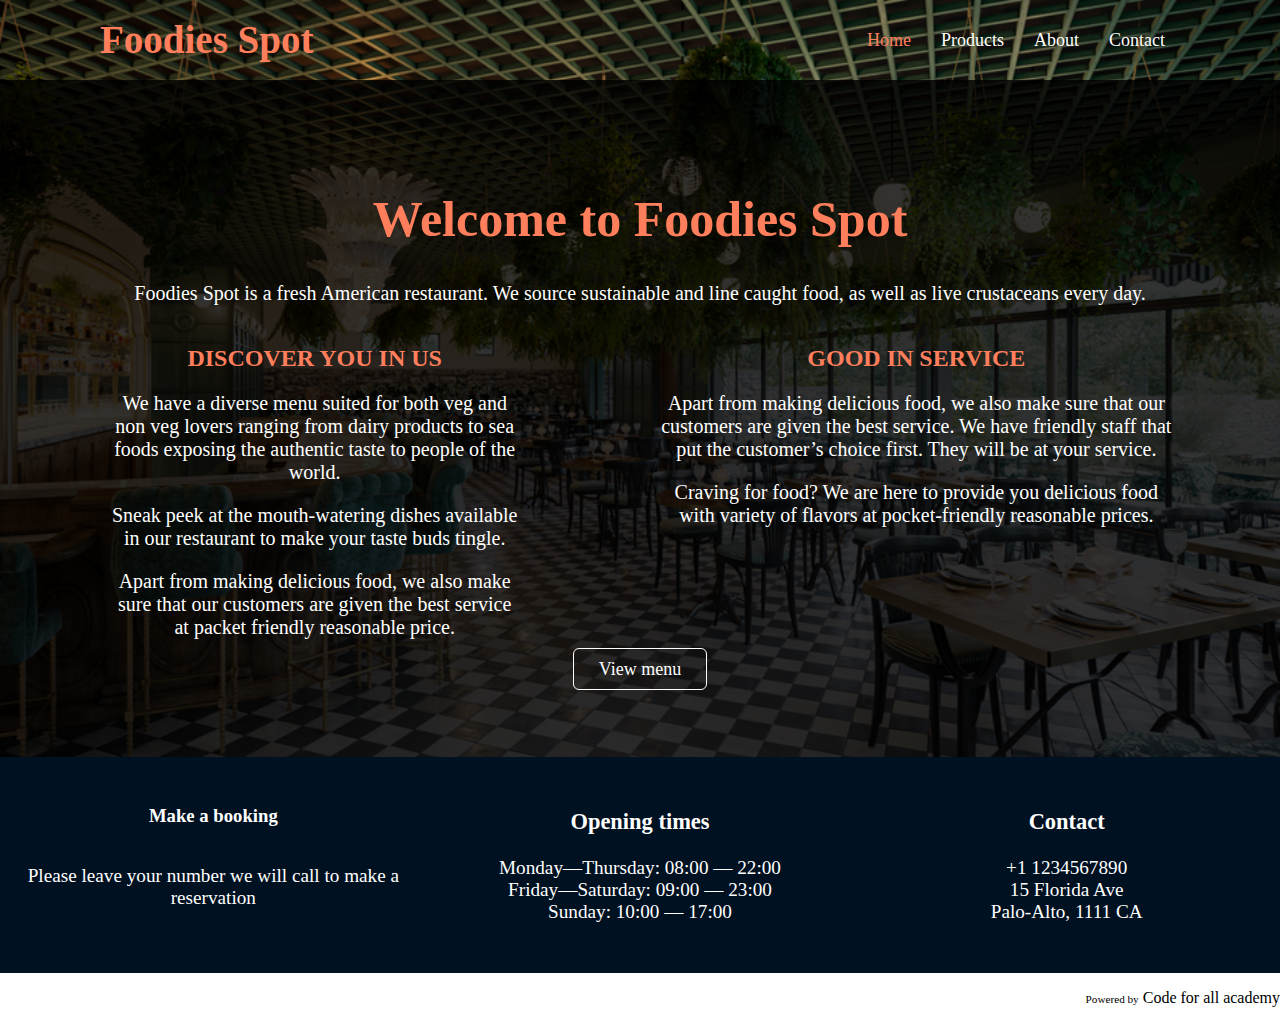
<file: index.html>
<!DOCTYPE html>
<html>

<head>
    <title>Restaurant - Home</title>
    <link rel="preconnect" href="https://fonts.googleapis.com">
    <link rel="preconnect" href="https://fonts.gstatic.com" crossorigin>
    <link href="https://fonts.googleapis.com/css2?family=Nunito:wght@200&display=swap" rel="stylesheet">
    <link rel="stylesheet" href="styles/index.css">
</head>

<body>
    <div class="t-wrapper">
        <div class="t-content">
            <div class="t-header">
                <nav>
                    <div class="logo">
                        <a href="index.html">Foodies Spot</a>
                    </div>
                    <ul>
                        <li><a href="index.html" class="active">Home</a></li>
                        <li><a href="products.html">Products</a></li>
                        <li><a href="about.html">About</a></li>
                        <li><a href="contact.html">Contact</a></li>
                    </ul>
                </nav>
            </div>
            <div class="t-overlay">
                <div class="t-body">
                    <h1>Welcome to Foodies Spot</h1>
                    <p>Foodies Spot is a fresh American restaurant. We source sustainable and line caught food, as
                        well as live crustaceans every day.
                    </p>
                    <div class="quote">
                        <div>
                            <h2>DISCOVER YOU IN US</h2>
                            <p>We have a diverse menu suited for both veg and non veg lovers ranging from dairy
                                products to
                                sea foods exposing the authentic taste to people of the world.</p>
                            <p>Sneak peek at the mouth-watering dishes available in our restaurant to make your
                                taste buds
                                tingle.</p>
                            <p> Apart from making delicious food, we also make sure that our customers are given the
                                best
                                service at packet friendly reasonable price.
                            </p>
                        </div>
                        <div>
                            <h2>GOOD IN SERVICE</h2>
                            <p>Apart from making delicious food, we also make sure that our customers are given the best
                                service. We have friendly staff that put the customer’s choice first. They will be at
                                your service.
                            </p>
                            <p>Craving for food? We are here to provide you delicious food with variety of flavors at
                                pocket-friendly reasonable prices.
                            </p>
                        </div>
                    </div>
                    <a href="products.html" class="button">View menu</a>
                    
                </div>
            </div>
            
        </div>
        <div class="footer">
            <div class="flex-column-form">
                <h3>
                    Make a booking
                </h3>
                <div class="form-group">
                    <p>
                        Please leave your number we will
                        call to make a reservation
                    </p>
                </div>
            </div>
            <div class="opening-time">
                <h3>
                    Opening times
                </h3>

                <p>
                    <span>Monday—Thursday: 08:00 — 22:00</span>
                    <span>Friday—Saturday: 09:00 — 23:00 </span>
                    <span>Sunday: 10:00 — 17:00</span>
                </p>

            </div>
            <div class="contact-address">
                <h3>
                    Contact
                </h3>

                <p>
                    <span>+1 1234567890</span>
                    <span>15 Florida Ave</span>
                    <span>Palo-Alto, 1111 CA</span>
                </p>

            </div>
        </div>
        <div class="powered-by">
            <p class=""><span>Powered by</span> Code for all academy</p>
        </div>
    </div>    
</body>

</html>
</file>
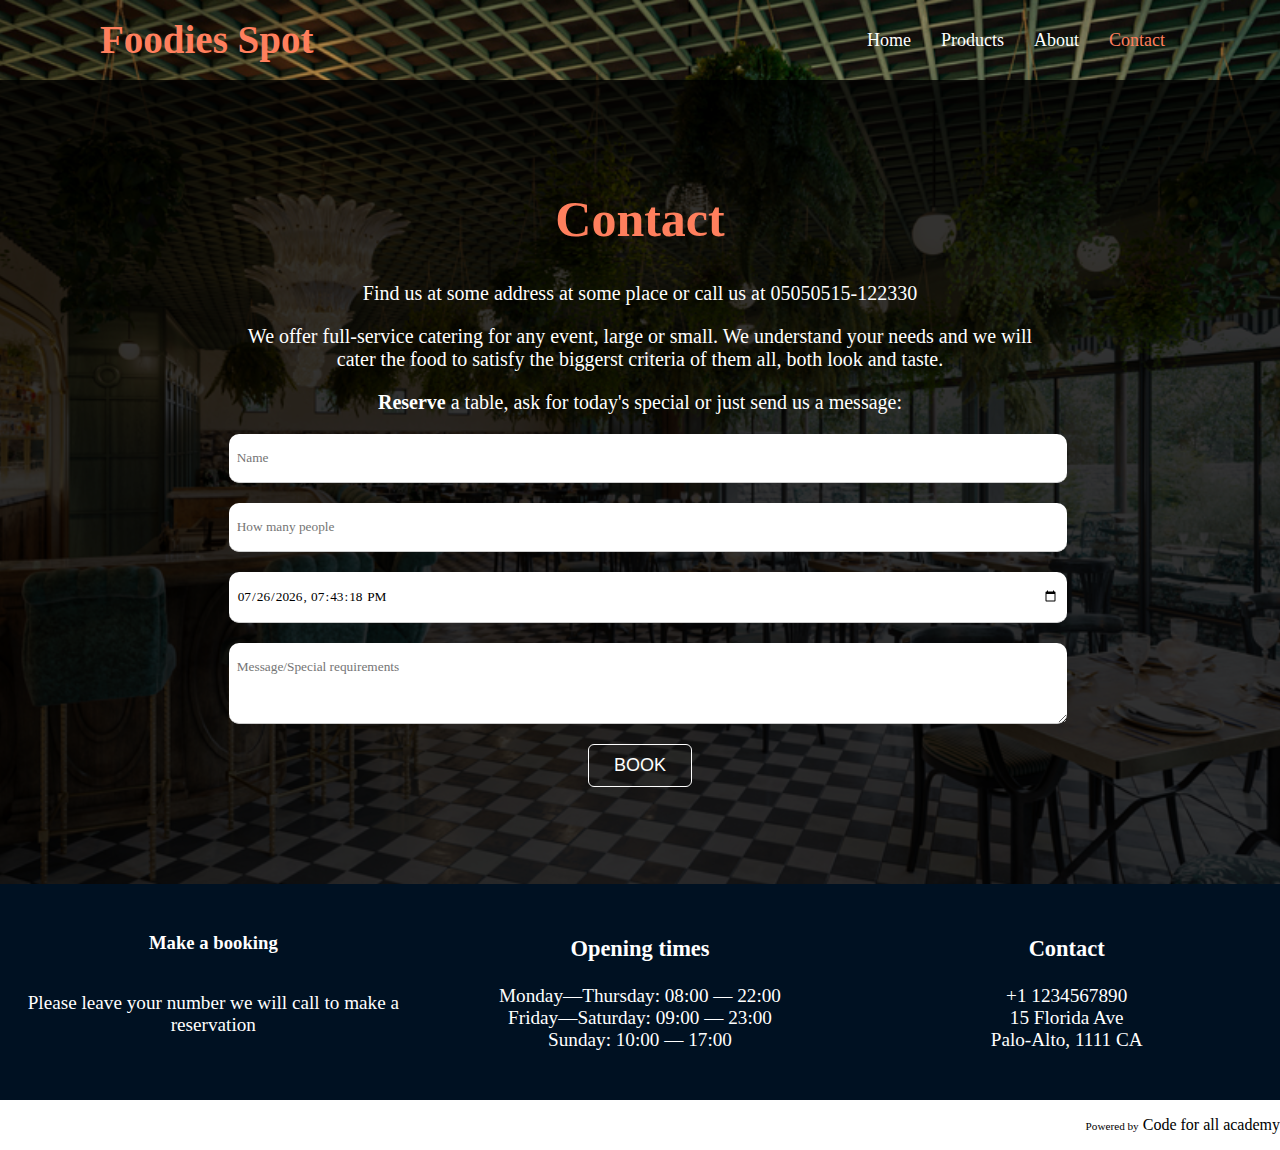
<file: contact.html>
<!DOCTYPE html>
<html>

<head>
    <title>Restaurant - Contact</title>
    <link rel="preconnect" href="https://fonts.googleapis.com">
    <link rel="preconnect" href="https://fonts.gstatic.com" crossorigin>
    <link href="https://fonts.googleapis.com/css2?family=Nunito:wght@200&display=swap" rel="stylesheet">
    <link rel="stylesheet" href="styles/index.css">
    <script src="https://smtpjs.com/v3/smtp.js"></script>
    <script src="scripts/index.js"></script>
</head>

<body>
    <div class="t-wrapper">
        <div class="t-content">
            <div class="t-header">
                <nav>
                    <div class="logo">
                        <a href="index.html">Foodies Spot</a>
                    </div>
                    <ul>
                        <li><a href="index.html">Home</a></li>
                        <li><a href="products.html">Products</a></li>
                        <li><a href="about.html">About</a></li>
                        <li><a href="contact.html" class="active">Contact</a></li>
                    </ul>
                </nav>
            </div>
            <div class="t-overlay">
                <div class="t-body">
                    <h1>Contact</h1>

                    <!-- <img id="contact" src="map.jpg" class="t-contact-image w3-greyscale" alt="Map" style="width:100%"> -->
                    <div class="t-contact-container">
                        <p>Find us at some address at some place or call us at 05050515-122330</p>
                        <p>We offer full-service catering for any event, large or small. We understand your needs and we will cater the food
                            to satisfy the biggerst criteria of them all, both look and taste.</p>
                        <p class=""><b>Reserve</b> a table, ask for today's special or just send us a message:</p>
                        <form onsubmit="contact();return false">
                            <p><input class="t-contact-input" type="text" id="userName" name="Name" placeholder="Name" required></p>
                            <p><input class="t-contact-input" type="number" id="peopleCount" name="People" placeholder="How many people"
                                    required></p>
                            <p><input class="t-contact-input" type="datetime-local" id="bookingDate" name="date" placeholder="Date and time"
                                    required></p>
                            <p><textarea class="t-contact-input" type="text" id="requirements" name="Message" rows="3"
                                    placeholder="Message/Special requirements" required></textarea></p>
                            <p><button type="submit" class="button">BOOK</button></p>
                        </form>
                    </div> 
                </div>
            </div>
            
        </div>
        <div class="footer">
            <div class="flex-column-form">
                <h3>
                    Make a booking
                </h3>
                <div class="form-group">
                    <p>
                        Please leave your number we will
                        call to make a reservation
                    </p>
                </div>
            </div>
            <div class="opening-time">
                <h3>
                    Opening times
                </h3>

                <p>
                    <span>Monday—Thursday: 08:00 — 22:00</span>
                    <span>Friday—Saturday: 09:00 — 23:00 </span>
                    <span>Sunday: 10:00 — 17:00</span>
                </p>

            </div>
            <div class="contact-address">
                <h3>
                    Contact
                </h3>

                <p>
                    <span>+1 1234567890</span>
                    <span>15 Florida Ave</span>
                    <span>Palo-Alto, 1111 CA</span>
                </p>

            </div>
        </div>
        <div class="powered-by">
            <p class=""><span>Powered by</span> Code for all academy</p>
        </div>
    </div>    
</body>

</html>
</file>
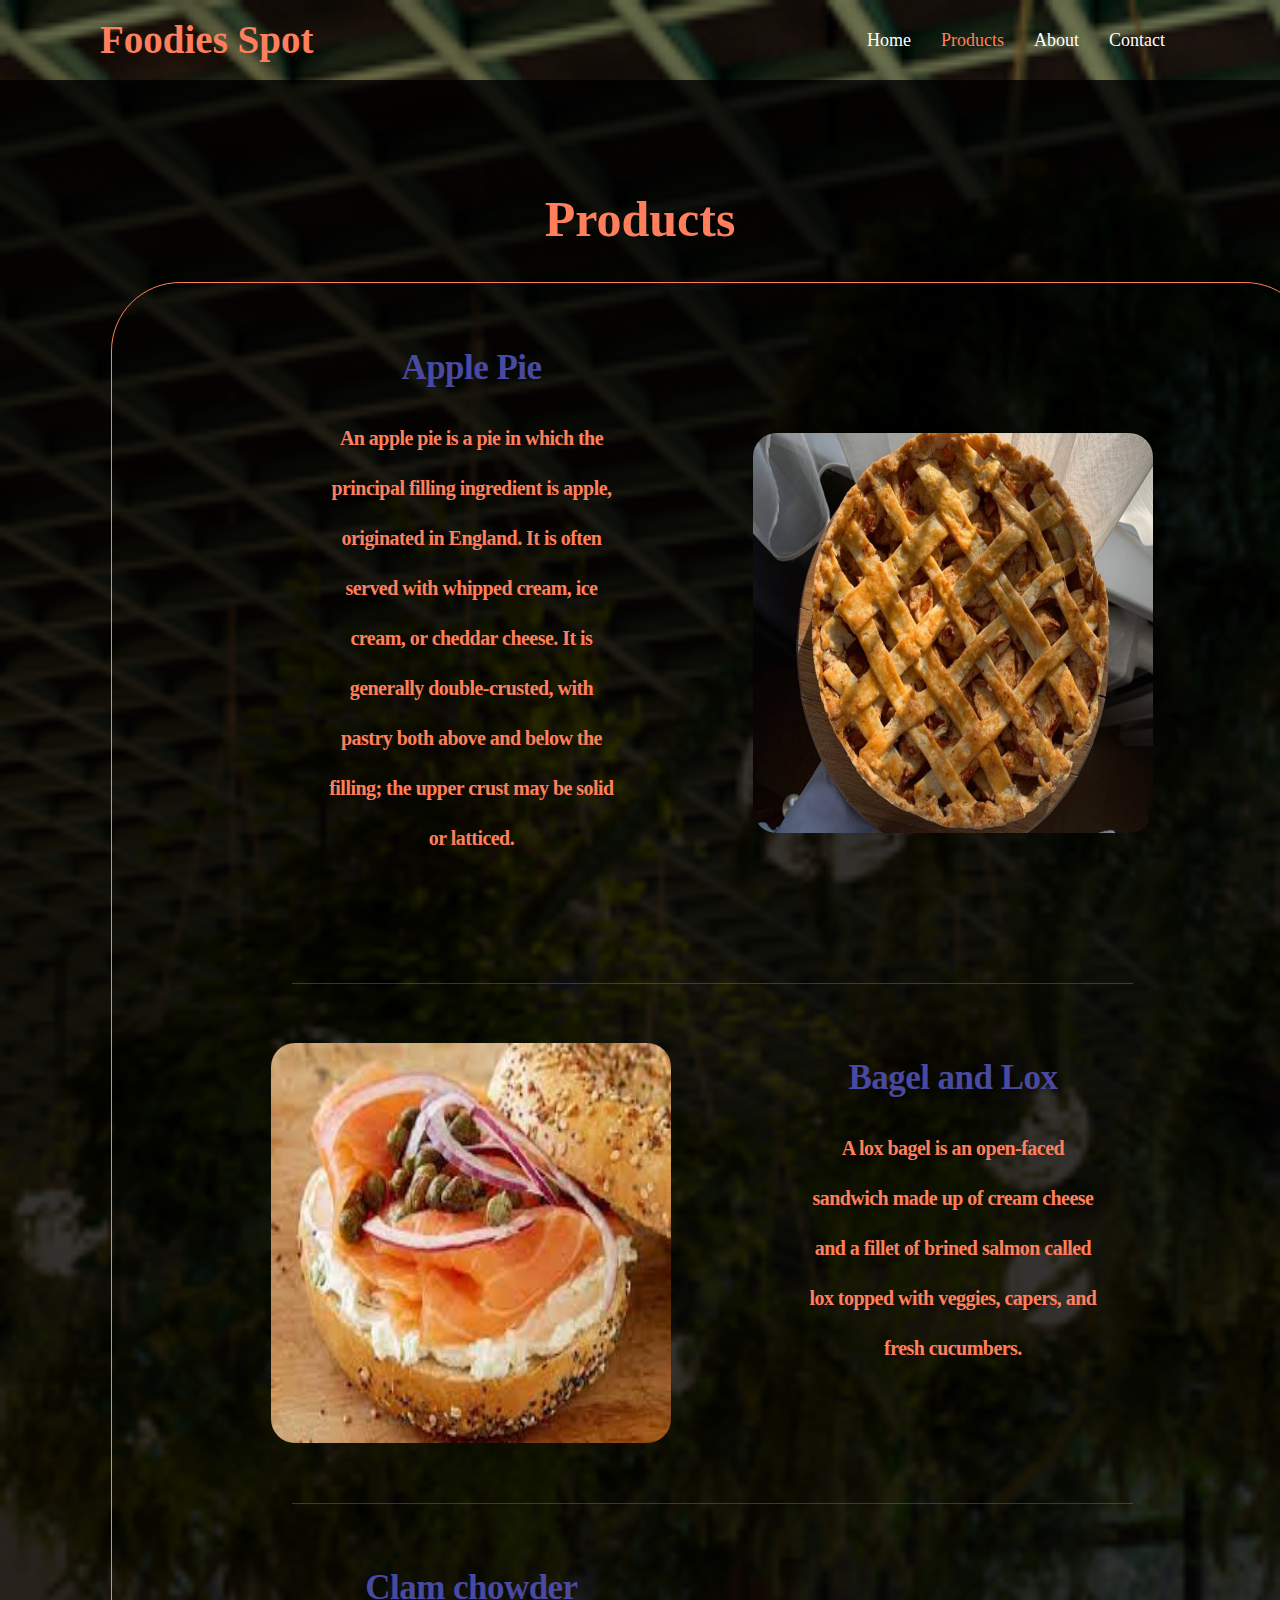
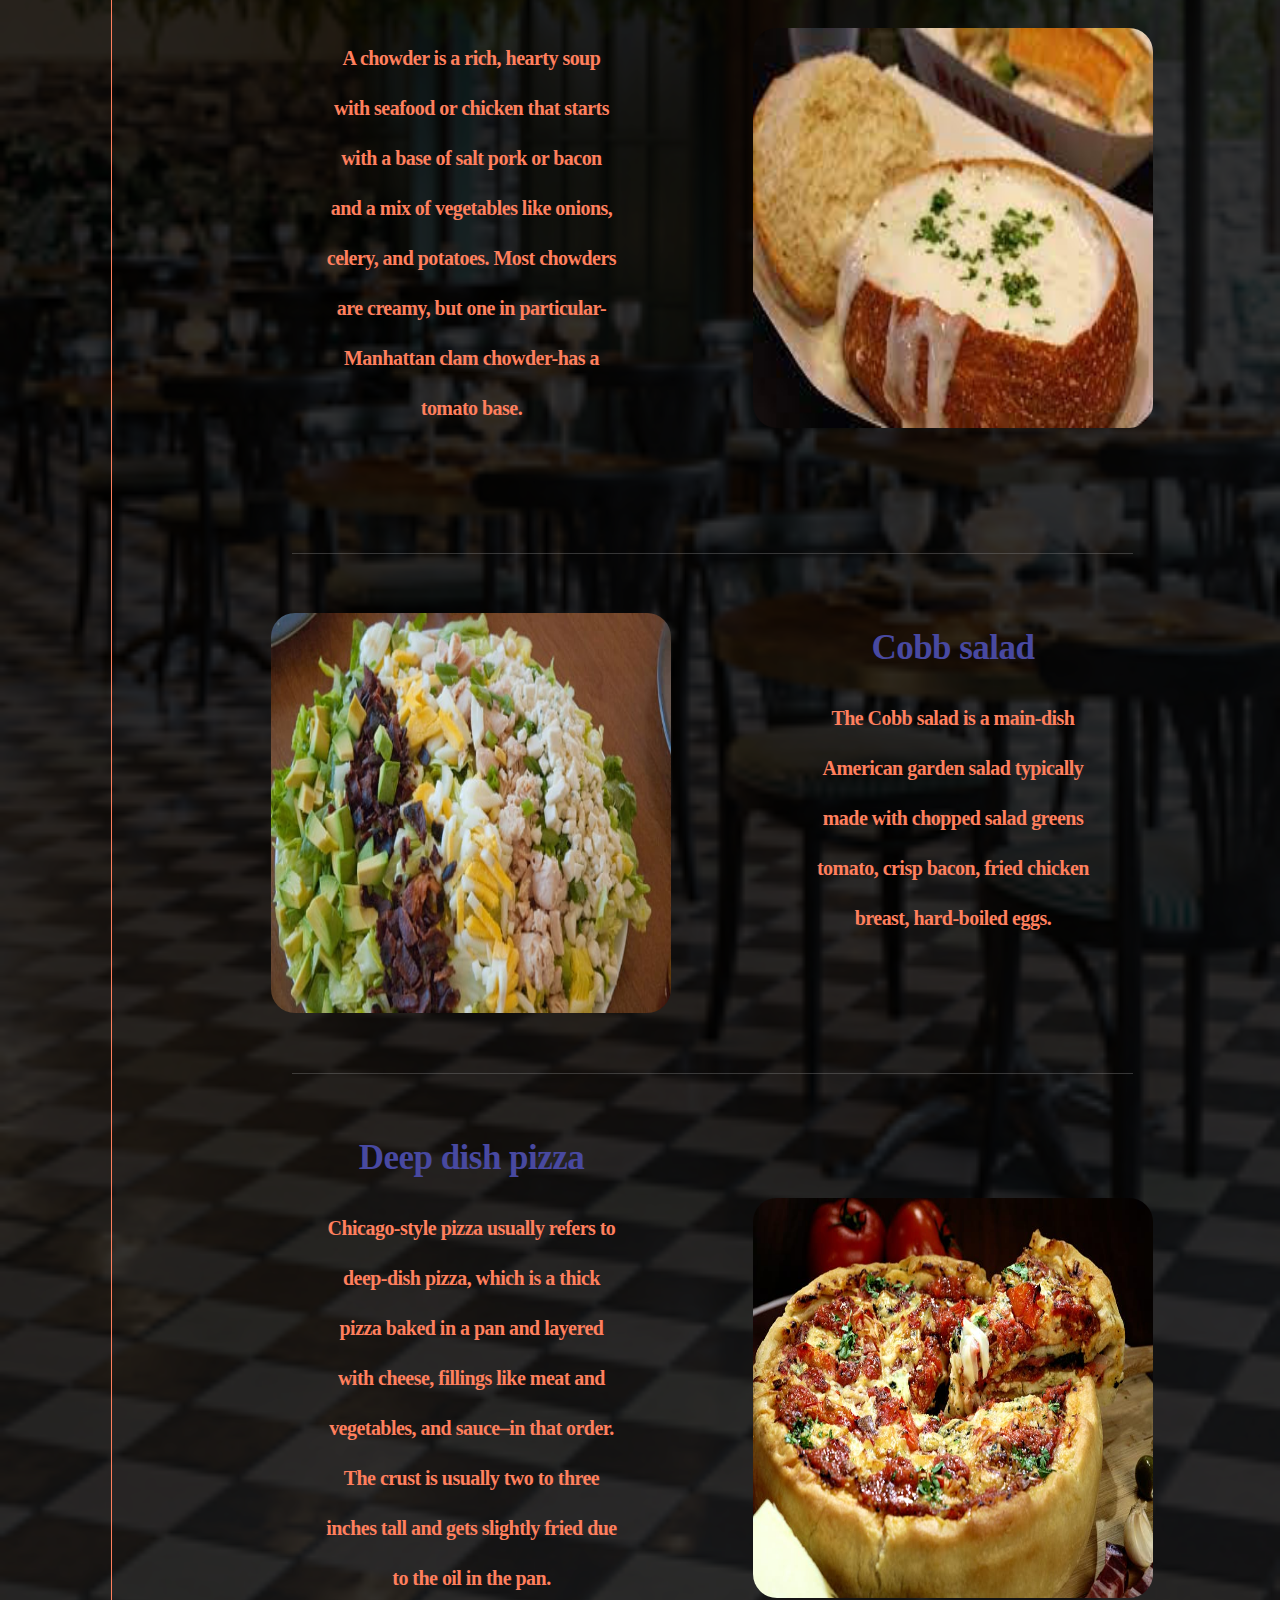
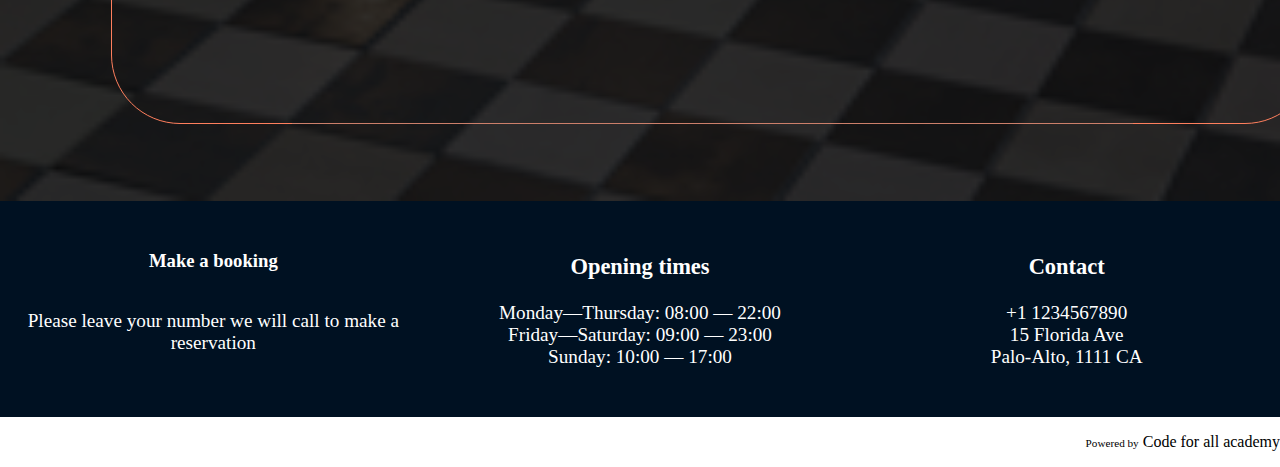
<file: products.html>
<!DOCTYPE html>
<html>

<head>
    <title>Restaurant - Products</title>
    <link rel="preconnect" href="https://fonts.googleapis.com">
    <link rel="preconnect" href="https://fonts.gstatic.com" crossorigin>
    <link href="https://fonts.googleapis.com/css2?family=Nunito:wght@200&display=swap" rel="stylesheet">
    <link rel="stylesheet" href="styles/index.css">
</head>

<body>
    <div class="t-wrapper">
        <div class="t-content">
            <div class="t-header">
                <nav>
                    <div class="logo">
                        <a href="index.html">Foodies Spot</a>
                    </div>
                    <ul>
                        <li><a href="index.html">Home</a></li>
                        <li><a href="products.html" class="active">Products</a></li>
                        <li><a href="about.html">About</a></li>
                        <li><a href="contact.html">Contact</a></li>
                    </ul>
                </nav>
            </div>
            <div class="t-overlay">
                <div class="t-body">
                    <h1>Products</h1>
                    <div class="productWrapper">
                        <div class="product odd">
                            <div class="productHeading">
                                <strong>Apple Pie</strong>
                                <p>An apple pie is a pie in which the principal filling ingredient is apple,
                                    originated in England. It is often served with whipped cream, ice cream, or
                                    cheddar
                                    cheese. It is generally double-crusted, with pastry both above and below the
                                    filling; the
                                    upper crust may be solid or latticed.
                                </p>
                            </div>
                            <div class="productImgDiv">
                                <img class="productImg" src="images/apple pie.jpg" alt="1" />
                            </div>
                        </div>
                        <div class="divider"></div>
                        <div class="product even">
                            <div class="productHeading">
                                <strong>Bagel and Lox</strong>
                                <p>A lox bagel is an open-faced sandwich made up of cream cheese and a fillet of
                                    brined salmon called lox topped with veggies, capers, and fresh cucumbers.</p>
                            </div>
                            <div class="productImgDiv">
                                <img class="productImg" src="images/food5.jpg" alt="1" />
                            </div>
                        </div>
                        <div class="divider"></div>
                        <div class="product odd">
                            <div class="productHeading">
                                <strong>Clam chowder</strong>
                                <p>A chowder is a rich, hearty soup with seafood or chicken that starts
                                    with a base of salt pork or bacon and a mix of vegetables like onions, celery,
                                    and potatoes. Most chowders are creamy, but one in particular-Manhattan
                                    clam chowder-has a tomato base.
                                </p>
                            </div>
                            <div class="productImgDiv">
                                <img class="productImg" src="images/food6.jpg" alt="1" />
                            </div>
                        </div>
                        <div class="divider"></div>
                        <div class="product even">
                            <div class="productHeading">
                                <strong>Cobb salad</strong>
                                <p>The Cobb salad is a main-dish American garden salad typically made with
                                    chopped salad greens tomato, crisp bacon, fried chicken breast, hard-boiled
                                    eggs.</p>
                            </div>
                            <div class="productImgDiv">
                                <img class="productImg" src="images/cobb salad.jpg" alt="1" />
                            </div>
                        </div>
                        <div class="divider"></div>
                        <div class="product odd">
                            <div class="productHeading">
                                <strong>Deep dish pizza</strong>
                                <p>Chicago-style pizza usually refers to deep-dish pizza, which is a thick pizza
                                    baked in a pan and layered with cheese, fillings like meat and
                                    vegetables, and sauce–in that order. The crust is usually two to three inches
                                    tall and gets slightly fried due to the oil in the pan.
                                </p>
                            </div>
                            <div class="productImgDiv">
                                <img class="productImg" src="images/deep dish pizza.jpg" alt="1" />
                            </div>
                        </div>
                        <div class="divider"></div>
                    </div>
                </div>
            </div>

        </div>
        <div class="footer">
            <div class="flex-column-form">
                <h3>
                    Make a booking
                </h3>
                <div class="form-group">
                    <p>
                        Please leave your number we will
                        call to make a reservation
                    </p>
                </div>
            </div>
            <div class="opening-time">
                <h3>
                    Opening times
                </h3>

                <p>
                    <span>Monday—Thursday: 08:00 — 22:00</span>
                    <span>Friday—Saturday: 09:00 — 23:00 </span>
                    <span>Sunday: 10:00 — 17:00</span>
                </p>

            </div>
            <div class="contact-address">
                <h3>
                    Contact
                </h3>

                <p>
                    <span>+1 1234567890</span>
                    <span>15 Florida Ave</span>
                    <span>Palo-Alto, 1111 CA</span>
                </p>

            </div>
        </div>
        <div class="powered-by">
            <p class=""><span>Powered by</span> Code for all academy</p>
        </div>
    </div>
</body>

</html>
</file>
<file: styles/index.css>
body{
    margin: 0;
    padding: 0;
    box-sizing: border-box;
    /* font-family: 'Nunito', sans-serif; */
	font-family: 'Big Shoulders Text', cursive !important;
}

.main{
    width: 100%;
}

nav{
    width: 100%;
    /* background-color: #000; */
    height: 80px;
    line-height: 80px;
    display: flex;
    justify-content: space-between;
}

nav .active{
    /* color: #FF7F5D; */
    color: #FF7F5D;
}

.logo a{
    font-size: 39px;
    color: #FF7F5D;
    font-weight: bold;
    margin-left: 100px;
}
a{
    text-decoration: none;
    color: #fff;
    font-size: 18px;
    transition: 0.5s all ease;
}

ul{
    margin: 0px;
    margin-right: 100px;
}

ul li{
    float: left;
    padding: 0px 15px;
    list-style: none;
}

ul li a:hover {
    color: #FF7F5D;
}

.header{
    background-image: url('../images/infra\ 1.jpg');
    background-position: center;
    background-size: cover;
    background-repeat: no-repeat;
}

.overlay{
    background: rgba(0,0,0,0.8);
    height: 100vh;
}

.content{
    position: absolute;
    width: 100%;
    left: 0%;
    top: 25%;
    /* transform: translate(-50%, 50%); */
    color: #fff;
    text-align: center;
}

.content h1{
    font-size: 50px;
    color: #FF7F5D;
}

.content p{
    padding: 0px 70px;
    font-size: 20px;
}

.content .button{
    background: none;
    border: 1px solid #fff;
    color: #fff;
    font-size: 18px;
    padding: 10px 25px;
    border-radius: 6px;
    transition: 0.5s all ease;
    cursor: pointer;
}

.content .button:hover{
    background: #000;
    color: #FF7F5D;
}

.quote{
    display: flex;
}

.quote h2{
    color: #FF7F5D;
}

/* Products page */

.productWrapper {
    position: absolute;
    top: 160%;
    left: 6%;
    right: 6%;
    border: 1px solid #FF7F5D;
    border-radius: 69px;
    /* background: linear-gradient(to right, red, purple); */
    /* background: linear-gradient(to right, #FF7F5D, #4849A1); */
}

.productWrapper *{
    background: transparent;
}

.product {
    display: flex;
    padding: 5% 12%;
    align-items: center;
}

.product.even{
    flex-direction: row-reverse;
}

.product.even{
    flex-direction: row-reverse;
}

.product.even .productHeading{
    padding-left: 50px;
}

.product.odd .productHeading{
    padding-right: 50px;
}

.productHeading {
    color: #FF7F5D;
    width: 50%;
    font-size: 35px;
    letter-spacing: -0.53px;
    margin-bottom: 40px;
    font-weight: bold;
    line-height: 50px;
    display: flex;
    flex-direction: column;
    justify-content: center;
    align-items: center;
}

.productHeading strong{
    color: #4849A1;
}

.productImgDiv{
    display: flex;
    justify-content: center;
    width: 50%;
}

.productImg{
    /* width: 100%; */
    width: 400px;
    height: 400px;
    border-radius: 24px;
}


.productText {
    font-size: 40px;
    font-weight: bold;
    line-height: 48px;
    margin-bottom: 48px;
}

.divider{
    height: 1px;
    background-color: grey;
    opacity: 0.4;
    left: 15%;
    right: 15%;
    position: absolute;
}

.footer{
	display: flex;
	justify-content: center;
	text-align: center;
	background: #012;
    color: #fff;
}

.powered-by{
    display: flex;
    justify-content: flex-end;
}

.powered-by span{
    font-size: 0.7rem;
}

.hide{
    display: none;
}

.float-right {
	float: right!important;
}

/* footer */
 
.row-flex {
    display: flex;
    flex-direction: row;
}
 
.flex-column-form {
    display: flex;
    flex-direction: column;
    flex: 1;
    margin: 30px 20px;
}

.opening-time,
.contact-address {
    flex: 1;
    margin: 30px 20px;
    font-size: 1.2em;
}
.opening-time p span,
.contact-address p span {
    display: block;
}
 
.form-group p {
    font-size: 1.2em;
}

.booking-form .btn.btn-primary {
    font-family: 'Big Shoulders Text', cursive;
    color: #ffffff;
    background-color: #95999e;
    text-transform: uppercase;
    font-size: 16px;
    padding: 5px 10px;
    letter-spacing: 2px;
    border: 0;
}
 
.booking-form .btn.btn-primary:hover {
    background-color: #747474;
}

.t-overlay{
	background: rgba(0,0,0,0.8);
	padding: 6% 3%;
}

.t-content{
	background-image: url('../images/infra\ 1.jpg');
    background-position: center;
    background-size: cover;
    background-repeat: no-repeat;
    color: #fff;
}

.t-content h1{
	font-size: 50px;
	color: #FF7F5D;
}

.t-body{
	width: 100%;
    /* transform: translate(-50%, 50%); */
    color: #fff;
    text-align: center;
}

.t-body p{
	padding: 0px 70px;
    font-size: 20px;
}

.t-body .button{
	background: none;
	border: 1px solid #fff;
	color: #fff;
	font-size: 18px;
	padding: 10px 25px;
	border-radius: 6px;
	transition: 0.5s all ease;
	cursor: pointer;
}
	
.t-body .button:hover{
	background: #000;
	color: #FF7F5D;
}

.t-header{

}

.t-about-chef{
	text-align: center;
}

.t-chefs{
	display: flex;
	justify-content: space-evenly;
}

.t-chefs div{

}

.t-content .productWrapper{
	position: relative;
}

.t-productWrapper {
    position: relative;
    border: 1px solid #FF7F5D;
    border-radius: 69px;
    /* background: linear-gradient(to right, red, purple); */
    /* background: linear-gradient(to right, #FF7F5D, #4849A1); */
}

.t-productWrapper *{
    background: transparent;
}

.t-chefs img{
	width: 200px;
    height: 200px;
	border-radius: 50%;
}

.t-about-chef h2{
	color: #FF7F5D;
}

.t-chefs h2, .t-chefs h3{
	line-height: 0.3;
}

/* contact */

.t-contact-container{
    margin: 0 10%;
}

.t-contact-input{
    padding: 8px;
    display: block;
    border: none;
    border-bottom: 1px solid #ccc;
    width: 100%;    
    padding-top: 16px !important;
    padding-bottom: 16px !important;
    border-radius: 10px;
    font-family: 'Big Shoulders Text', cursive;
}
</file>
